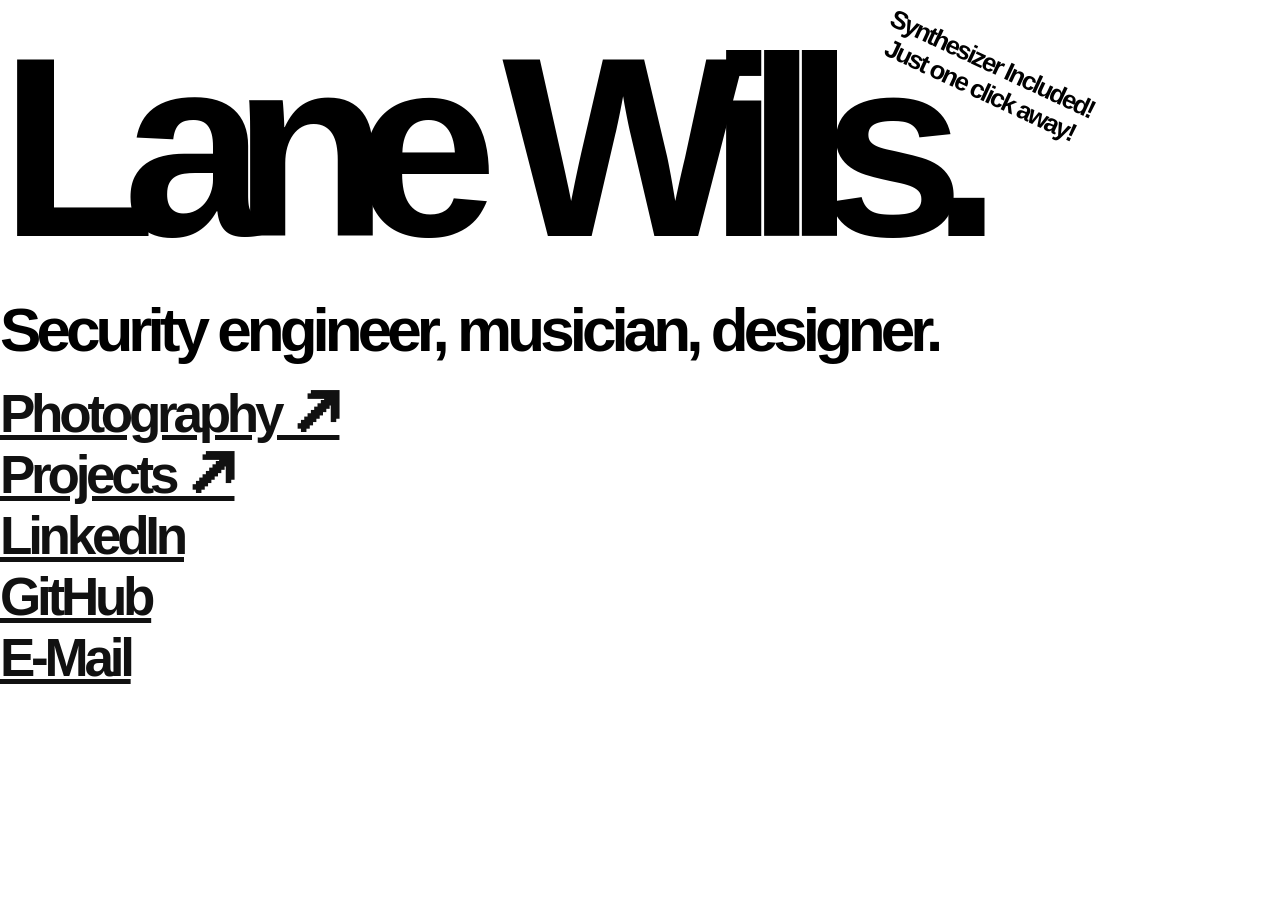
<file: index.html>
<!DOCTYPE html>
<html>
<head>
  <title>lane wills</title>
  <link rel="stylesheet" href="mainstyles.css">
  <meta charset="UTF-8">
</head>
<body>
  <div class="title">
    Lane Wills.
  </div>
  <div class="subtitle">
    Security engineer, musician, designer.
  </div>
  <br>
  <div class="link">
    <a href="photography.html">Photography 🡭</a>
    <br>
    <a href="projects.html">Projects 🡭</a>
    <br>
    <a href="https://www.linkedin.com/in/lane-wills-9104a7222/">LinkedIn</a>
    <br>
    <a href="https://github.com/lanewills">GitHub</a>
    <br>
    <a href="mailto:mail@lanewills.com">E-Mail</a>
  </div>
  <div id="myRectangle">Synthesizer Included! <br> Just one click away!</div>
  <div id="coordinates">(0, 0)</div>
  <div id="verticalBar"></div>
  <div id="horizontalBar"></div>
  <script src="synth.js"></script>
</body>
</html>
</file>
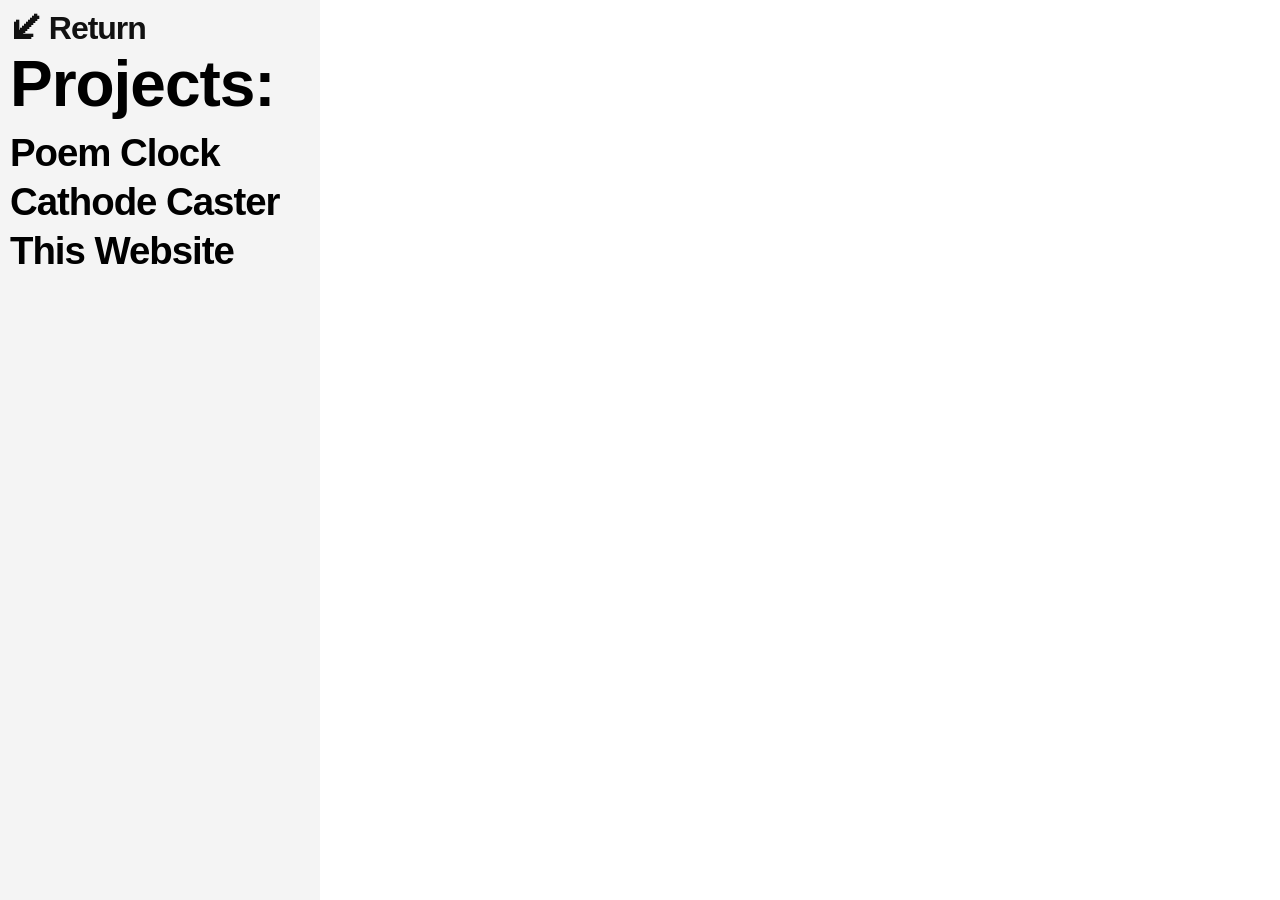
<file: projects.html>
<!DOCTYPE html>
<html>
<head>
    <title>lane's projects</title>
    <link rel="stylesheet" href="projectstyles.css">
    <meta charset="UTF-8">
</head>
<body>
    <div class="menu">
        <div class="navButton">
            <a href="index.html">🡯 Return</a>
        </div>
        <div class="title">
            Projects:
        </div>
        <div class="project" onclick="showContent('poem', this)">
            Poem Clock
        </div>
        <div class="project" onclick="showContent('cathode', this)">
            Cathode Caster
        </div>
        <div class="project" onclick="showContent('website', this)">
            This Website
        </div>
    </div>
    <div id="content" class="content-area">
        <!-- Project details will be loaded here -->
    </div>    
    <script src="projects.js"></script>
</body>
</html>
</file>
<file: mainstyles.css>
body, html {
    margin: 0;
    padding: 0;
    border: 0;
    outline: 0;
    overflow: hidden;
    height: 100%;
    width: 100%;
    font-family: Helvetica;
}

.title {
    font-weight: Bold;
    font-size: 20vw;
    letter-spacing: -.13em;
    white-space: nowrap;
}

.subtitle {
    font-weight: Bold;
    font-size: 62px;
    letter-spacing: -.08em;
}

.link {
    font-weight: Bold;
    font-size: 53px;
    letter-spacing: -.08em;
}

.link a {
    color: #111111;
    transition: color 0.3s;
}

.link a:hover {
    color: #666666
}

#myRectangle {
    position: absolute;
    top: 1vw;
    left: 67vw;
    width: 20vw;
    height: 10vw;
    background-color: transparent;
    color: black;
    display: flex;
    align-items: center;
    justify-content: center;
    text-align: center;
    font-size: 2vw;
    font-weight: Bold;
    letter-spacing: -.08em;
    transform: rotate(25deg);
}


#verticalBar {
    position: fixed;
    top: 0;
    width: 25px;
    height: 100%;
    background-color: #FFFFFF;
    pointer-events: none;
    z-index: -1;
}

#horizontalBar {
    position: fixed;
    left: 0;
    height: 25px;
    width: 100%;
    background-color: #FFFFFF;
    pointer-events: none;
    z-index: -1;
}

#coordinates {
    position: absolute;
    font-weight: Bold;
    font-size: 1.3vw;
    letter-spacing: -.08em;
    white-space: nowrap;
    color: #FFFFFF;
}
</file>
<file: projectstyles.css>
body, html {
    margin: 0;
    padding: 0;
    border: 0;
    outline: 0;
    overflow: hidden;
    height: 100%;
    width: 100%;
    font-family: Helvetica, sans-serif; /* Added fallback font */
    font-weight: bold;
    letter-spacing: -0.08vw;
}

.menu {
    float: left;
    width: 25%;
    height: 100vh;
    background-color: #f4f4f4;
    padding: 10px;
    box-sizing: border-box;
}

.content {
    float: right;
    width: 75%;
    height: 100vh;
    background-color: #fff;
    padding: 10px;
    box-sizing: border-box;
}

.navButton {
    justify-content: left;
    text-align: left; /* Ensuring alignment if needed */
}

.navButton a {
    font-size: 2.5vw;
    color: #111;
    text-decoration: none; /* Remove underline from links */
    transition: color 0.3s;
}

.navButton a:hover {
    color: #666;
}

.title {
    font-size: 5vw;
    color: #000;
    text-align: left;
    margin-bottom: 10px; /* Ensure no default margins are affecting the layout */
    padding: 0; /* Ensure no default padding is affecting the layout */
}

.project {
    cursor: pointer;
    font-size: 3vw;
    margin-bottom: 5px;
    background-color: #f4f4f4;
    color: black;
    border: none; /* Make sure no borders are interfering */
    box-sizing: border-box; /* Ensure padding does not affect the width */
}

.project:hover {
    background-color: #e0e0e0; /* Lighter gray on hover */
    color: #666; /* Change text color on hover */
}

.project.active {
    background-color: black;
    color: white;
}


.contenttitle {
    font-size: 6vw;
    text-align: center;
}
.contentsub {
    font-size: 2.5vw;
    text-align: center;
}
.contentsub a {
    color: #000000;
    transition: color 0.3s;
}
.contentsub a:hover {
    color: #666666;
}
.content {
    font-size: 1.3vw;
}
.content a {
    color: #000000;
    transition: color 0.3s;
}
.content a:hover {
    color: #666666;
}
.content-image-right {
    float: right;
    width: 12vw;
    padding: 10px;
    margin: 10px;
    text-align: center;
}
.content-image-right img {
    width: 12vw;
    height: auto;
}
.content-image-right figcaption {
    font-size: 1vw;
}
.content-image-left {
    float: left;
    width: 12vw;
    padding: 10px;
    margin: 10px;
    text-align: center;
}
.content-image-left img {
    width: 12vw;
    height: auto;
}
.content-image-left figcaption {
    font-size: 1vw;
}
</file>
